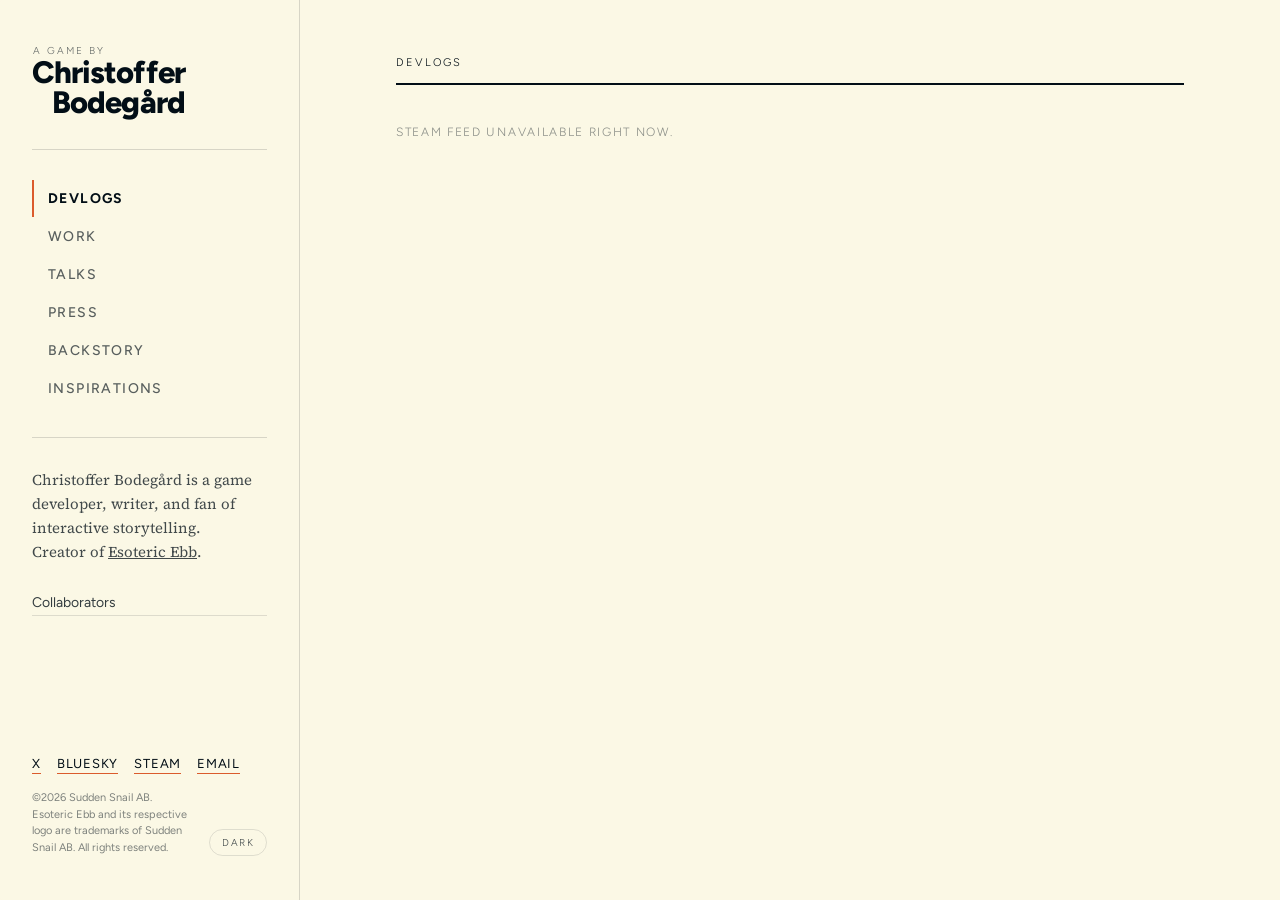
<file: index.html>
<!DOCTYPE html>
<html lang="en">
<head>
<meta charset="utf-8">
<meta name="viewport" content="width=device-width, initial-scale=1">
<title>Christoffer Bodegård</title>
</head>
<body>
<!-- Same three lines as the Carrd embed, but pointing at the files next to it.
     Open this via GitHub Pages (or any local web server) to preview before publishing. -->
<div id="cb-site"></div>
<link rel="stylesheet" href="./s.css">
<script defer src="./s.js"></script>
</body>
</html>
</file>
<file: s.css>
@import url('https://fonts.googleapis.com/css2?family=Figtree:ital,wght@0,300..900;1,300..900&family=JetBrains+Mono:wght@400;500;700&family=Source+Serif+4:ital,opsz,wght@0,8..60,300..700;1,8..60,300..700&display=swap');

/* ---------------------------------------------------------------
   christofferbodegard.com / Broadsheet
   Ebb Paper #fbf8e5 / Esoteric Black #020E16 / Ebb Orange #DB5B2C
   --------------------------------------------------------------- */

#cb-app {
  /* Every piece of tiny labelling text (dates, kickers, captions, nav meta)
     uses this pair. Default: a light cut of the title font itself.
     To try another: swap the family here (and add it to the @import above
     if it isn't already loaded). Good candidates:
       --tiny: 'Figtree', sans-serif;           --tiny-weight: 300;  (current)
       --tiny: 'Space Grotesk', sans-serif;     --tiny-weight: 300;
       --tiny: 'IBM Plex Mono', monospace;      --tiny-weight: 300;
       --tiny: 'JetBrains Mono', monospace;     --tiny-weight: 400;  (the old look) */
  --tiny: 'Figtree', 'Avenir Next', sans-serif;
  --tiny-weight: 300;
  --paper: #fbf8e5;
  --ink: #020E16;
  --orange: #DB5B2C;
  --rule: rgba(2, 14, 22, .15);
  --rule-hard: rgba(2, 14, 22, .28);
  --rail: 300px;

  position: fixed;
  inset: 0;
  z-index: 9999;
  background: var(--paper);
  color: var(--ink);
  font-family: Figtree, system-ui, sans-serif;
  display: grid;
  grid-template-columns: var(--rail) 1fr;
  overflow: hidden;
  -webkit-font-smoothing: antialiased;
  transition: background .6s ease, color .6s ease;
}

#cb-app *, #cb-app *::before, #cb-app *::after { box-sizing: border-box; }
#cb-app a { color: inherit; }
#cb-app h1, #cb-app h2, #cb-app h3, #cb-app p { margin: 0; }

/* faded character portrait ------------------------------------- */
.cb-portrait {
  position: absolute;
  inset: 0;
  overflow: hidden;
  pointer-events: none;
  z-index: 0;
  transition: opacity 1.2s ease;
}
/* Both portraits sit on the same plane, one to each side, feet on the page
   bottom. Their size is set by s.js from each file's native resolution
   (portraitZoom screen px per image px), so higher-res files render bigger.
   Anything taller than the viewport is simply cropped at the top - that is
   the zoom. s.js also shrinks the pair together if they would overlap. */
/* Each portrait is a wrapper holding two layers: a background-colored
   silhouette (CSS mask of the image) that occludes whatever is behind it,
   and the image itself at its faint opacity on top. Placement (centered /
   top / bottom + the mirror flip) is set by s.js per portraitAlign. */
.cb-portrait-ply {
  position: absolute;
  opacity: 0;
  transition: opacity 1.6s ease;
}
.cb-portrait-ply.is-in { opacity: 1; }
.cb-portrait-ply.is-left { left: 0; }
.cb-portrait-ply.is-right { right: 0; }
.cb-portrait-fill {
  position: absolute; inset: 0;
  background: var(--paper);
  /* must match #cb-app's background transition EXACTLY, so the silhouette
     color glides in lockstep with the page and never shows as a patch */
  transition: background .6s ease;
  -webkit-mask-size: 100% 100%; mask-size: 100% 100%;
  -webkit-mask-repeat: no-repeat; mask-repeat: no-repeat;
}
.cb-portrait-ply img {
  position: relative;
  display: block; width: 100%; height: auto;
  opacity: var(--portrait-opacity, .1);
}

.cb-extras { display: flex; flex-direction: column; gap: 8px; }
.cb-extras a { font-size: 14px; text-decoration: none; border-bottom: 1px solid var(--rule); padding-bottom: 4px; opacity: .8; }
.cb-extras a:hover { opacity: 1; border-bottom-color: var(--orange); }
.cb-extra-text { font-size: 13px; line-height: 1.55; opacity: .65; }

/* rail ---------------------------------------------------------- */
.cb-rail {
  position: relative;
  z-index: 2;
  border-right: 1px solid var(--rule);
  background: rgba(251, 248, 229, .55);
  backdrop-filter: blur(1px);
  padding: 44px 32px;
  display: flex;
  flex-direction: column;
  justify-content: space-between;
  gap: 30px;
  overflow-y: auto;
}
.cb-rail-top { display: flex; flex-direction: column; gap: 30px; }
/* the wordmark: kicker + staggered name lines, like the game's logo */
.cb-brand { display: flex; flex-direction: column; align-items: flex-start; width: fit-content; }
.cb-brand-kick {
  font-family: var(--tiny); font-weight: var(--tiny-weight); font-size: 10px;
  letter-spacing: .2em; text-transform: uppercase; opacity: .6; margin: 0 0 1px 1px;
}
.cb-brand-l1, .cb-brand-l2 {
  font-size: 31px; font-weight: 800; line-height: .98; letter-spacing: -.03em;
}
.cb-brand-l2 { align-self: flex-end; }
.cb-brand.is-mini .cb-brand-kick { font-size: 7px; margin-bottom: 2px; letter-spacing: .18em; }
.cb-brand.is-mini .cb-brand-l1, .cb-brand.is-mini .cb-brand-l2 { font-size: 16px; }
.cb-hr { height: 1px; background: var(--rule); }

.cb-nav { display: flex; flex-direction: column; gap: 1px; }
.cb-nav a {
  font-size: 14px;
  font-weight: 500;
  letter-spacing: .1em;
  text-transform: uppercase;
  text-decoration: none;
  padding: 10px 0 10px 14px;
  border-left: 2px solid transparent;
  opacity: .65;
  transition: opacity .15s ease, border-color .15s ease;
}
.cb-nav a:hover { opacity: 1; }
.cb-nav a.is-active { opacity: 1; font-weight: 700; border-left-color: var(--orange); }

.cb-bio { font-family: 'Source Serif 4', Georgia, serif; font-size: 15px; line-height: 1.6; opacity: .75; }
.cb-rail-bottom { display: flex; flex-direction: column; gap: 16px; }
.cb-social { display: flex; flex-wrap: wrap; gap: 16px; font-size: 13px; letter-spacing: .06em; text-transform: uppercase; }
.cb-social a { text-decoration: none; border-bottom: 1px solid var(--orange); padding-bottom: 2px; }
.cb-copy { font-size: 11px; opacity: .5; line-height: 1.5; }
.cb-footrow { display: flex; align-items: flex-end; justify-content: space-between; gap: 14px; }
.cb-theme {
  font: inherit; font-family: var(--tiny); font-weight: var(--tiny-weight); font-size: 10px;
  letter-spacing: .14em; text-transform: uppercase; color: inherit;
  background: transparent; border: 1px solid var(--rule); border-radius: 999px;
  padding: 6px 12px; cursor: pointer; white-space: nowrap; opacity: .75;
}
.cb-theme:hover { opacity: 1; border-color: var(--orange); }
.cb-topbar-row { display: flex; align-items: center; justify-content: space-between; gap: 12px; }

.cb-watch { display: flex; flex-direction: column; gap: 9px; }
.cb-watch span.cb-label { font-family: var(--tiny); font-weight: var(--tiny-weight); font-size: 10px; letter-spacing: .18em; text-transform: uppercase; opacity: .5; }
.cb-watch div { display: flex; align-items: center; gap: 9px; font-size: 14px; opacity: .7; }
.cb-dot { width: 7px; height: 7px; border-radius: 50%; background: rgba(2, 14, 22, .3); }
.cb-dot.is-live { background: #3F893D; }

/* page ---------------------------------------------------------- */
.cb-main { position: relative; overflow-y: auto; overflow-x: hidden; }
.cb-page { position: relative; z-index: 1; padding: 56px 96px 110px; max-width: 1180px; animation: cbIn .45s ease both; }
@keyframes cbIn { from { opacity: 0; transform: translateY(10px); } to { opacity: 1; transform: none; } }

.cb-masthead { display: flex; align-items: center; gap: 18px; padding-bottom: 14px; border-bottom: 2px solid var(--ink); }
.cb-kicker { font-family: var(--tiny); font-weight: var(--tiny-weight); font-size: 11px; letter-spacing: .2em; text-transform: uppercase; }
.cb-masthead .cb-fill { flex: 1; height: 1px; background: rgba(2, 14, 22, .2); }
.cb-note { font-family: var(--tiny); font-weight: var(--tiny-weight); font-size: 11px; letter-spacing: .14em; text-transform: uppercase; opacity: .55; }

.cb-title.is-post { font-size: 64px; max-width: 20ch; }
.cb-title.is-mid { font-size: 54px; max-width: 22ch; }
.cb-postmeta {
  display: flex; gap: 14px; margin-top: 34px;
  font-family: var(--tiny); font-weight: var(--tiny-weight); font-size: 12px;
  letter-spacing: .16em; text-transform: uppercase;
}
.cb-postmeta span { opacity: .5; }
.cb-postmeta .is-orange { color: var(--orange); opacity: 1; }
.cb-title { margin-top: 34px; font-size: 88px; line-height: .92; font-weight: 800; letter-spacing: -.05em; max-width: 15ch; text-wrap: balance; }
.cb-standfirst { margin-top: 26px; font-family: 'Source Serif 4', Georgia, serif; font-style: italic; font-size: 26px; line-height: 1.4; max-width: 44ch; opacity: .8; text-wrap: pretty; }

/* article body -------------------------------------------------- */
.cb-body {
  font-family: 'Source Serif 4', Georgia, serif;
  font-size: 18px;
  line-height: 1.68;
  text-align: justify;
  hyphens: auto;
  columns: 2;
  column-gap: 60px;
  column-rule: 1px solid rgba(2, 14, 22, .14);
  margin-top: 46px;
}
.cb-body.is-single { columns: 1; max-width: 70ch; }
/* Mirrored Steam posts */
.cb-body.is-post { columns: 2; column-gap: 56px; max-width: none; margin-top: 26px; font-size: 17px; }
.cb-body.is-post h3 { font-size: 25px; margin: 30px 0 12px; break-inside: avoid; }
.cb-body.is-post > h3:first-child { margin-top: 0; }
.cb-body.is-post p { margin: 0 0 15px; }
.cb-body.is-post img { border-radius: 6px; }
.cb-linkline {
  text-align: left; hyphens: none; word-break: break-word;
  margin: 4px 0 16px; padding: 8px 0 8px 12px; border-left: 2px solid rgba(219,91,44,.5);
  font-family: var(--tiny); font-weight: var(--tiny-weight); font-size: 12.5px; line-height: 1.5;
  break-inside: avoid;
}
.cb-linkline a { border-bottom: none; }
.cb-lede { margin-top: 30px; }
.cb-lede .cb-postmeta { margin-top: 0; }
.cb-lede .cb-title.is-post { margin-top: 12px; font-size: 60px; }
.cb-lede + .cb-figure { margin-top: 26px; }
.cb-lede + .cb-body { margin-top: 26px; }
.cb-body + .cb-body { margin-top: 0; }
.cb-body .cb-out, .cb-body a { overflow-wrap: anywhere; }
.cb-out { text-decoration: none; border-bottom: 1px solid var(--orange); overflow-wrap: anywhere; }
.cb-body blockquote { margin: 0 0 18px; padding-left: 18px; border-left: 2px solid var(--rule); opacity: .85; }
.cb-body ol { margin: 0 0 18px; padding-left: 20px; }
.cb-body li { margin-bottom: 6px; }

/* backstory ------------------------------------------------------ */
.cb-chapter-grid {
  display: grid; grid-template-columns: minmax(0, 1fr) 300px;
  gap: 56px; align-items: start; margin-top: 58px;
}
.cb-page.no-head .cb-chapter-grid:first-of-type { margin-top: 40px; }
.cb-chapter-grid.is-wide { grid-template-columns: minmax(0, 1fr); }
.cb-chapter-grid .cb-body {
  margin-top: 0; column-rule: none; column-gap: 64px; column-fill: balance;
}
.cb-chapter-grid .cb-body p { margin: 0 0 16px; }
.cb-chapter-grid .cb-body p:last-child { margin-bottom: 0; }
.cb-chapter-h {
  font-size: 42px; font-weight: 800; letter-spacing: -.035em;
  margin: 0 0 26px; padding-bottom: 14px; border-bottom: 1px solid var(--rule);
}
.cb-side-media { position: sticky; top: 0; margin: 0; }
.cb-side-media img, .cb-side-media video {
  width: 100%; display: block; border: 1px solid var(--rule); border-radius: 6px;
}
.cb-side-quote { position: sticky; top: 0; padding-left: 20px; border-left: 3px solid var(--orange); }
.cb-side-quote div {
  font-family: 'Source Serif 4', Georgia, serif; font-style: italic;
  font-size: 26px; line-height: 1.32; letter-spacing: -.015em;
}
.cb-side-media figcaption {
  margin-top: 10px; font-family: var(--tiny); font-weight: var(--tiny-weight); font-size: 10px;
  letter-spacing: .12em; text-transform: uppercase; opacity: .5; line-height: 1.5;
}

/* vertical visual rail (backstory + talks) ----------------------- */
/* Wide screens only: the whole rail disappears below 1250px. */
.cb-withside {
  display: grid; grid-template-columns: minmax(0, 1fr) 300px;
  gap: 56px; align-items: start;
}
.cb-withside .cb-chapter-grid .cb-body { columns: 1; max-width: 70ch; }
.cb-vert-rail { position: sticky; top: 28px; margin-top: 44px; min-width: 0; }
.cb-vert { margin: 0; animation: cbIn .35s ease both; }
.cb-vert video, .cb-vert img {
  width: 100%; aspect-ratio: 9 / 16; object-fit: cover; display: block;
  border: 1px solid var(--rule); border-radius: 6px; background: #000;
}
.cb-vert figcaption {
  margin-top: 10px; font-family: var(--tiny); font-weight: var(--tiny-weight); font-size: 10px;
  letter-spacing: .12em; text-transform: uppercase; opacity: .5; line-height: 1.5;
}
.cb-row.is-selectable { cursor: pointer; position: relative; }
.cb-row.is-selected::before {
  content: ''; position: absolute; left: -18px; top: 22px; bottom: 22px;
  width: 3px; background: var(--orange);
}
.cb-row-talk.is-selected::before { top: 30px; bottom: 30px; }
.cb-vert.is-capsule video, .cb-vert.is-capsule img { aspect-ratio: 2 / 3; }
.cb-aside {
  margin: 30px 0; padding: 2px 0 2px 22px; border-left: 3px solid var(--orange);
}.cb-aside div {
  font-family: 'Source Serif 4', Georgia, serif; font-style: italic;
  font-size: 27px; line-height: 1.32; letter-spacing: -.015em; max-width: 26ch;
}

/* inspirations accordion ----------------------------------------- */
.cb-acc { border-top: 1px solid rgba(2,14,22,.14); }
.cb-acc .cb-row-insp {
  border-top: none; cursor: pointer;
  grid-template-columns: 30px minmax(0,1fr) 160px 60px 22px;
}
.cb-insp-title { font-size: 19px; font-weight: 600; letter-spacing: -.01em; }
.cb-chev { font-family: var(--tiny); font-weight: var(--tiny-weight); font-size: 15px; opacity: .45; text-align: right; }
.cb-acc.is-open .cb-insp-title { color: var(--orange); }
.cb-drawer { max-height: 0; overflow: hidden; transition: max-height .42s cubic-bezier(.22,1,.36,1); }
.cb-drawer-in { padding: 2px 60px 22px 48px; max-width: 78ch; }
.cb-drawer-in .cb-desc { margin-top: 0; }
.cb-body p { margin: 0 0 18px; }
.cb-body p:last-child { margin-bottom: 0; }
.cb-body a { color: inherit; text-decoration: none; border-bottom: 1px solid var(--orange); }
.cb-body img { width: 100%; height: auto; margin: 6px 0 18px; border: 1px solid var(--rule); }
.cb-body h2, .cb-body h3 { font-family: Figtree, sans-serif; font-size: 24px; font-weight: 800; letter-spacing: -.02em; margin: 6px 0 12px; }
.cb-body ul { margin: 0 0 18px; padding-left: 20px; }

.cb-dropcap::first-letter {
  float: left;
  font-family: Figtree, sans-serif;
  font-size: 82px;
  line-height: .76;
  font-weight: 800;
  letter-spacing: -.04em;
  padding: 8px 12px 0 0;
}

.cb-pull {
  margin: 52px 0;
  padding: 34px 0;
  border-top: 1px solid rgba(2, 14, 22, .2);
  border-bottom: 1px solid rgba(2, 14, 22, .2);
  text-align: center;
}
.cb-pull div {
  font-family: 'Source Serif 4', Georgia, serif;
  font-style: italic;
  font-size: 40px;
  line-height: 1.22;
  letter-spacing: -.02em;
  max-width: 22ch;
  margin: 0 auto;
  text-wrap: balance;
}

.cb-chapter { display: flex; align-items: baseline; gap: 20px; margin: 52px 0 0; }
.cb-chapter h3 { font-size: 44px; font-weight: 800; letter-spacing: -.035em; }
.cb-chapter .cb-fill { flex: 1; height: 1px; background: rgba(2, 14, 22, .2); }
.cb-chapter span { font-family: var(--tiny); font-weight: var(--tiny-weight); font-size: 12px; letter-spacing: .16em; opacity: .55; }

.cb-plate { margin: 46px 0; display: flex; align-items: flex-end; padding: 20px; aspect-ratio: 16 / 6; border: 1px solid rgba(2, 14, 22, .16); background: repeating-linear-gradient(135deg, rgba(2, 14, 22, .04), rgba(2, 14, 22, .04) 9px, transparent 9px, transparent 18px); }
.cb-plate span { font-family: var(--tiny); font-weight: var(--tiny-weight); font-size: 11px; letter-spacing: .1em; text-transform: uppercase; opacity: .55; }
.cb-plate img { width: 100%; height: 100%; object-fit: cover; }
.cb-figure { margin: 46px 0; }
.cb-figure img { width: 100%; height: auto; display: block; border: 1px solid var(--rule); border-radius: 6px; }
.cb-figure figcaption { margin-top: 10px; font-family: var(--tiny); font-weight: var(--tiny-weight); font-size: 11px; letter-spacing: .1em; text-transform: uppercase; opacity: .55; }

/* lists (work / press / inspirations) --------------------------- */
.cb-list { margin-top: 30px; }
.cb-list > *:first-child, .cb-list > .cb-acc:first-child { border-top: none; }
.cb-list > .cb-row:first-child { padding-top: 4px; }
.cb-row { display: grid; gap: 24px; padding: 22px 0; border-top: 1px solid rgba(2, 14, 22, .14); text-decoration: none; align-items: baseline; }
.cb-row:hover { background: rgba(2, 14, 22, .035); }
.cb-row-work { grid-template-columns: 78px 1fr; }
.cb-row-press { grid-template-columns: 150px minmax(0,1fr) 112px; padding: 14px 0; align-items: center; }
.cb-press-sum {
  margin-top: 6px; font-family: 'Source Serif 4', Georgia, serif; font-size: 14px;
  line-height: 1.5; opacity: .7;
  display: -webkit-box; -webkit-line-clamp: 2; -webkit-box-orient: vertical; overflow: hidden;
}
.cb-thumb.is-empty { border: none; background: none; }
.cb-thumb.is-small.is-empty {
  border: 1px solid rgba(2,14,22,.14);
  background: repeating-linear-gradient(135deg, rgba(2, 14, 22, .05), rgba(2, 14, 22, .05) 9px, transparent 9px, transparent 18px);
}
.cb-thumb.is-small { aspect-ratio: 16 / 9; border: 1px solid rgba(2,14,22,.14); border-radius: 5px; overflow: hidden; }
.cb-thumb.is-small img, .cb-thumb.is-hero img { width: 100%; height: 100%; object-fit: cover; display: block; }

.cb-hero {
  display: grid; grid-template-columns: 340px minmax(0, 1fr); gap: 34px;
  align-items: start; margin-top: 34px; text-decoration: none;
  padding-bottom: 34px; border-bottom: 1px solid var(--rule);
}

.cb-hero:hover .cb-hero-title { color: var(--orange); }
.cb-thumb.is-hero {
  aspect-ratio: 16 / 9; border: 1px solid var(--rule); border-radius: 7px; overflow: hidden;
}
.cb-hero-txt { display: flex; flex-direction: column; gap: 12px; }
.cb-hero-txt .cb-postmeta { margin-top: 0; }
.cb-hero-title {
  margin: 0; font-size: 34px; line-height: 1.1; font-weight: 800; letter-spacing: -.03em;
  text-wrap: pretty; transition: color .2s ease;
}
.cb-hero-sum {
  margin: 0; font-family: 'Source Serif 4', Georgia, serif; font-size: 16px;
  line-height: 1.6; opacity: .78; max-width: 62ch;
}
.cb-hero .cb-link.is-small { margin-top: 2px; align-self: flex-start; }

.cb-more {
  margin-top: 26px; font: inherit; font-size: 14px; font-weight: 600; color: inherit;
  background: transparent; border: 1px solid var(--rule); border-radius: 4px;
  padding: 12px 22px; cursor: pointer;
}
.cb-more:hover { background: var(--soft); border-color: var(--orange); }
.cb-more.is-arrow {
  display: flex; align-items: center; justify-content: center;
  margin: 26px auto 0; width: 46px; height: 46px; padding: 0;
  border-radius: 50%; font-size: 20px; line-height: 1;
}
.cb-more.is-arrow:hover { color: var(--orange); }
/* the Light/Dark labels differ in width; a fixed box keeps the legal
   line beside it from reflowing when the theme is toggled */
.cb-footrow .cb-theme { min-width: 56px; text-align: center; flex-shrink: 0; }

/* devlog lists: real bullets (steam bbcode) */
.cb-body ul { list-style: disc outside; padding-left: 24px; margin: 14px 0; }
.cb-body ol { list-style: decimal outside; padding-left: 26px; margin: 14px 0; }
.cb-body li { margin: 6px 0; }

/* esoteric inspirations ------------------------------------------ */
.cb-insp-extra {
  margin-top: 26px;
  columns: 2; column-gap: 64px;
}
.cb-insp-group { break-inside: avoid; margin-bottom: 24px; }
.cb-insp-group h4 {
  margin: 0 0 8px; font-size: 19px; font-weight: 400; letter-spacing: -.015em;
}
.cb-insp-group h4 b { font-weight: 800; }
.cb-insp-group ul {
  list-style: disc outside; margin: 0; padding-left: 22px;
  font-family: 'Source Serif 4', Georgia, serif; font-size: 17px; line-height: 1.6;
}
.cb-insp-group li { margin: 4px 0; }
.cb-insp-note.is-intro { margin-top: 20px; margin-bottom: 6px; }
.cb-insp-note a { color: inherit; text-decoration: underline; text-underline-offset: 3px; }
.cb-insp-note a:hover { color: var(--orange); }
.cb-insp-note {
  margin: 22px 0 0; font-family: 'Source Serif 4', Georgia, serif;
  font-size: 17px; line-height: 1.68; opacity: .9;
  text-align: justify; hyphens: auto;
}
.cb-insp-note b { font-weight: 700; }
@media (max-width: 900px) { .cb-insp-extra { columns: 1; } }

/* press loading skeleton ----------------------------------------- */
.cb-skel {
  border-radius: 5px;
  background: linear-gradient(100deg, rgba(2,14,22,.07) 40%, rgba(2,14,22,.13) 50%, rgba(2,14,22,.07) 60%);
  background-size: 200% 100%;
  animation: cbShimmer 1.3s linear infinite;
}
#cb-app.is-dark .cb-skel {
  background: linear-gradient(100deg, rgba(251,248,229,.07) 40%, rgba(251,248,229,.13) 50%, rgba(251,248,229,.07) 60%);
  background-size: 200% 100%;
}
@keyframes cbShimmer { to { background-position: -200% 0; } }
.cb-skel-hero {
  display: grid; grid-template-columns: 340px minmax(0,1fr); gap: 34px;
  margin-top: 34px; padding-bottom: 34px; border-bottom: 1px solid var(--rule);
}
.cb-skel.is-thumb { aspect-ratio: 16 / 9; }
.cb-skel.is-meta { width: 160px; height: 12px; margin-bottom: 16px; }
.cb-skel.is-line1 { width: 88%; height: 30px; margin-bottom: 10px; }
.cb-skel.is-line2 { width: 55%; height: 30px; margin-bottom: 18px; }
.cb-skel.is-link { width: 130px; height: 12px; }
.cb-skel-row {
  display: grid; grid-template-columns: 150px minmax(0,1fr) 112px; gap: 24px;
  align-items: center; padding: 14px 0; border-top: 1px solid rgba(2,14,22,.14);
}
.cb-skel-row:first-of-type { border-top: none; }
.cb-skel.is-rowthumb { aspect-ratio: 16 / 9; }
.cb-skel.is-rowmeta { width: 90px; height: 10px; margin-bottom: 10px; }
.cb-skel.is-rowline { width: 75%; height: 16px; }
.cb-skel.is-rowdate { width: 80px; height: 10px; justify-self: end; }

/* devlog post navigation ---------------------------------------- */
.cb-artzone { position: relative; }
.cb-art { transition: opacity .22s ease; }
.cb-art.is-swapping { opacity: 0; }
.cb-artnav {
  position: absolute; top: 34px; z-index: 5;
  width: 42px; height: 42px; padding: 0; border-radius: 50%;
  display: flex; align-items: center; justify-content: center;
  font: inherit; font-size: 22px; line-height: 1; cursor: pointer;
  color: var(--ink); background: var(--paper);
  border: 1px solid rgba(2, 14, 22, .28); opacity: .7;
  transition: opacity .15s ease, border-color .15s ease;
}
.cb-artnav:hover { opacity: 1; border-color: var(--ink); }
.cb-artnav.is-prev { left: -62px; }
.cb-artnav.is-next { right: -62px; }
.cb-spin {
  position: absolute; top: 120px; left: 50%; margin-left: -11px; z-index: 4;
  width: 22px; height: 22px; border-radius: 50%;
  border: 2px solid rgba(2, 14, 22, .18); border-top-color: var(--ink);
  animation: cbSpinTurn .7s linear infinite;
  opacity: 0; pointer-events: none; transition: opacity .15s ease;
}
.cb-artzone.is-busy .cb-spin { opacity: 1; }
@keyframes cbSpinTurn { to { transform: rotate(360deg); } }
#cb-app.is-dark .cb-artnav { border-color: rgba(251, 248, 229, .3); }
#cb-app.is-dark .cb-spin { border-color: rgba(251, 248, 229, .2); border-top-color: var(--ink); }

/* Work & Talks read at the same size as the backstory/devlog body. */
.cb-page .cb-row-work .cb-desc, .cb-page .cb-row-talk .cb-desc {
  font-size: 18px; line-height: 1.68; max-width: 64ch; opacity: .85;
}
.cb-page .cb-row-work h4, .cb-page .cb-row-talk h4 { font-size: 29px; }
.cb-page .cb-row-talk .cb-subtitle { font-size: 17px; }

.cb-scroll-sentinel { height: 1px; }

.cb-feed-end {
  margin-top: 30px; text-align: center;
  font-family: var(--tiny); font-weight: var(--tiny-weight); font-size: 11px;
  letter-spacing: .22em; text-transform: uppercase; opacity: .4;
}
.cb-row-insp { grid-template-columns: 30px 1fr 160px 60px; padding: 14px 0; }
.cb-row-talk { grid-template-columns: 110px 1fr; padding: 30px 0; }

.cb-row-talk h4 { font-size: 34px; letter-spacing: -.03em; }
.cb-subtitle {
  margin-top: 6px; font-family: var(--tiny); font-weight: var(--tiny-weight); font-size: 12px;
  letter-spacing: .05em; text-transform: uppercase; color: var(--orange);
}
.cb-row .cb-desc p { margin: 0 0 12px; }
.cb-row .cb-desc p:last-child { margin-bottom: 0; }
.cb-link.is-small { margin-top: 14px; font-size: 15px; }
.cb-meta { font-family: var(--tiny); font-weight: var(--tiny-weight); font-size: 12px; opacity: .6; }
.cb-meta.is-orange { color: var(--orange); letter-spacing: .1em; text-transform: uppercase; font-size: 11px; opacity: 1; }
.cb-row h4 { margin: 0; font-size: 25px; font-weight: 700; letter-spacing: -.02em; }
.cb-h4link { text-decoration: none; display: inline-block; }
.cb-h4link h4 { border-bottom: 2px solid rgba(219,91,44,.35); display: inline; }
.cb-h4link:hover h4 { border-bottom-color: var(--orange); }
.cb-right { text-align: right; }
.cb-row .cb-desc { font-family: 'Source Serif 4', Georgia, serif; font-size: 15.5px; line-height: 1.6; opacity: .8; max-width: 62ch; margin-top: 6px; }
.cb-tag { font-family: var(--tiny); font-weight: var(--tiny-weight); font-size: 10px; letter-spacing: .12em; text-transform: uppercase; color: var(--paper); background: #3d4650; padding: 3px 7px; border-radius: 3px; }
.cb-headline { font-size: 17px; line-height: 1.45; font-weight: 500; }

/* devlog cards --------------------------------------------------- */
.cb-cards { display: grid; grid-template-columns: repeat(3, minmax(0, 1fr)); gap: 34px 30px; margin-top: 26px; }
.cb-card { display: flex; flex-direction: column; gap: 14px; text-decoration: none; padding-top: 16px; border-top: 1px solid rgba(2, 14, 22, .2); }
.cb-card:hover { opacity: .75; }
.cb-card .cb-thumb { aspect-ratio: 16 / 9; border: 1px solid rgba(2, 14, 22, .14); border-radius: 7px; background: repeating-linear-gradient(135deg, rgba(2, 14, 22, .04), rgba(2, 14, 22, .04) 9px, transparent 9px, transparent 18px); overflow: hidden; }
.cb-card-txt { display: flex; flex-direction: column; gap: 8px; }
.cb-card .cb-thumb img { width: 100%; height: 100%; object-fit: cover; display: block; }
.cb-card h4 { margin: 0; font-size: 22px; font-weight: 700; letter-spacing: -.025em; line-height: 1.15; }
.cb-card .cb-desc { font-family: 'Source Serif 4', Georgia, serif; font-size: 15px; line-height: 1.55; opacity: .72; }
.cb-card-meta { display: flex; gap: 12px; flex-wrap: wrap; font-family: var(--tiny); font-weight: var(--tiny-weight); font-size: 10px; letter-spacing: .14em; text-transform: uppercase; opacity: .55; }

.cb-sep { display: flex; align-items: center; gap: 18px; margin: 54px 0 6px; }
.cb-sep span { font-family: var(--tiny); font-weight: var(--tiny-weight); font-size: 11px; letter-spacing: .2em; text-transform: uppercase; opacity: .6; }
.cb-sep div { flex: 1; height: 1px; background: rgba(2, 14, 22, .2); }

.cb-link { display: inline-block; margin-top: 26px; font-size: 17px; font-weight: 600; text-decoration: none; border-bottom: 2px solid var(--orange); padding-bottom: 3px; }
.cb-loading { margin-top: 40px; font-family: var(--tiny); font-weight: var(--tiny-weight); font-size: 12px; letter-spacing: .14em; text-transform: uppercase; opacity: .45; }

/* mobile top bar (hidden on desktop) ----------------------------- */
.cb-topbar { display: none; }

@media (max-width: 1250px) {
  .cb-chapter-grid { grid-template-columns: minmax(0,1fr); }
  .cb-side-media { display: none; }
  .cb-side-quote { position: static; margin-top: 8px; }
  .cb-withside { grid-template-columns: minmax(0,1fr); gap: 0; }
  .cb-vert-rail { display: none; }
  .cb-row.is-selectable { cursor: auto; }
  .cb-row.is-selected::before { display: none; }
}

@media (max-width: 1150px) {
  .cb-artnav.is-prev { left: -14px; }
  .cb-artnav.is-next { right: -14px; }
  .cb-acc .cb-row-insp { grid-template-columns: 30px minmax(0,1fr) 70px 22px; }
  .cb-insp-genre { display: none; }
  .cb-row-press { grid-template-columns: 130px minmax(0,1fr) 104px; }
}

@media (max-width: 900px) {
  #cb-app { grid-template-columns: 1fr; grid-template-rows: auto 1fr; }
  .cb-rail { display: none; }
  .cb-topbar {
    position: relative;
    z-index: 3;
    display: flex;
    flex-direction: column;
    gap: 12px;
    padding: 14px 20px;
    background: rgba(251, 248, 229, .94);
    backdrop-filter: blur(6px);
    border-bottom: 1px solid var(--rule);
  }
  .cb-topbar .cb-brand-l1, .cb-topbar .cb-brand-l2 { font-size: 16px; }
  .cb-topbar nav { display: flex; gap: 14px; overflow-x: auto; scrollbar-width: none; }
  .cb-topbar nav::-webkit-scrollbar { display: none; }
  .cb-topbar nav a { font-size: 11px; letter-spacing: .1em; text-transform: uppercase; text-decoration: none; white-space: nowrap; opacity: .55; padding-bottom: 2px; }
  .cb-topbar nav a.is-active { opacity: 1; font-weight: 700; border-bottom: 2px solid var(--orange); }

  .cb-page { padding: 26px 22px 70px; }
  .cb-title { font-size: 42px; margin-top: 22px; }
  .cb-standfirst { font-size: 18px; margin-top: 16px; }
  .cb-body { columns: 1; font-size: 17px; margin-top: 24px; }
  .cb-dropcap::first-letter { font-size: 56px; padding: 6px 9px 0 0; }
  .cb-pull { margin: 26px 0; padding: 22px 0; }
  .cb-pull div { font-size: 26px; }
  .cb-chapter { margin-top: 30px; gap: 14px; }
  .cb-chapter h3 { font-size: 28px; }
  .cb-cards { grid-template-columns: 1fr; }
  .cb-body.is-post { columns: 1; }
  .cb-lede .cb-title.is-post { font-size: 32px; }
  .cb-row-press { grid-template-columns: 76px minmax(0,1fr); }
  .cb-hero { grid-template-columns: minmax(0,1fr); gap: 18px; }
  .cb-hero-title { font-size: 26px; }
  .cb-row-press .cb-right { display: none; }
  .cb-side-quote { position: static; margin: 22px 0 0; padding-left: 16px; }
  .cb-side-quote div { font-size: 21px; }
  .cb-chapter-grid { grid-template-columns: minmax(0,1fr); gap: 0; margin-top: 30px; }
  .cb-side-media { display: none; }
  .cb-chapter-h { font-size: 28px; margin-bottom: 16px; }
  .cb-aside { margin: 22px 0; padding-left: 16px; }
  .cb-aside div { font-size: 21px; }
  .cb-title.is-post { font-size: 34px; }
  .cb-title.is-mid { font-size: 32px; }
  .cb-acc .cb-row-insp { grid-template-columns: 30px minmax(0,1fr) 22px; }
  .cb-insp-genre, .cb-insp-year { display: none; }
  .cb-drawer-in { padding: 0 0 18px 30px; }
  .cb-row-work, .cb-row-press, .cb-row-insp, .cb-row-talk { grid-template-columns: 1fr; gap: 8px; }
  .cb-row-talk { padding: 22px 0; }
  .cb-row-talk h4 { font-size: 26px; }
  .cb-row h4 { font-size: 21px; }
  .cb-plate { aspect-ratio: 16 / 9; margin: 26px 0; }
}


/* ---------------------------------------------------------------
   Dark mode
   --------------------------------------------------------------- */
#cb-app, #cb-app .cb-rail, #cb-app .cb-topbar, #cb-app .cb-main,
#cb-app .cb-row, #cb-app .cb-acc, #cb-app .cb-card, #cb-app .cb-hr,
#cb-app .cb-masthead, #cb-app .cb-chapter-h, #cb-app .cb-thumb,
#cb-app .cb-more, #cb-app .cb-theme, #cb-app .cb-hero, #cb-app .cb-sep div {
  transition: background-color .4s ease, color .4s ease, border-color .4s ease;
}

#cb-app.is-dark {
  --paper: #020E16;
  --ink: #DAE5CF;
  --rule: rgba(218, 229, 207, .2);
  --soft: rgba(218, 229, 207, .06);
}
#cb-app.is-dark .cb-portrait { opacity: 0; pointer-events: none; }
#cb-app.is-dark .cb-rail { background: rgba(2, 14, 22, .6); border-right-color: var(--rule); }
#cb-app.is-dark .cb-topbar { background: rgba(2, 14, 22, .94); border-bottom-color: var(--rule); }
#cb-app.is-dark .cb-hr,
#cb-app.is-dark .cb-sep div,
#cb-app.is-dark .cb-masthead .cb-fill { background: var(--rule); }
#cb-app.is-dark .cb-masthead { border-bottom-color: var(--ink); }
#cb-app.is-dark .cb-row,
#cb-app.is-dark .cb-acc,
#cb-app.is-dark .cb-card,
#cb-app.is-dark .cb-chapter-h { border-color: var(--rule); }
#cb-app.is-dark .cb-row:hover { background: var(--soft); }
#cb-app.is-dark .cb-body { column-rule-color: var(--rule); }
#cb-app.is-dark .cb-body img,
#cb-app.is-dark .cb-figure img,
#cb-app.is-dark .cb-side-media img,
#cb-app.is-dark .cb-side-media video,
#cb-app.is-dark .cb-vert img,
#cb-app.is-dark .cb-vert video,
#cb-app.is-dark .cb-thumb { border-color: var(--rule); }
#cb-app.is-dark .cb-card .cb-thumb,
#cb-app.is-dark .cb-thumb.is-small {
  background: repeating-linear-gradient(135deg, var(--soft), var(--soft) 9px, transparent 9px, transparent 18px);
}
#cb-app.is-dark .cb-tag { background: var(--ink); color: var(--paper); }
#cb-app.is-dark .cb-body blockquote { border-left-color: var(--rule); }
#cb-app.is-dark .cb-h4link h4 { border-bottom-color: rgba(219, 91, 44, .55); }
#cb-app.is-dark .cb-extras a { border-bottom-color: var(--rule); }
#cb-app.is-dark .cb-social a { border-bottom-color: var(--orange); }
#cb-app.is-dark img.cb-invertable { filter: none; }
</file>
